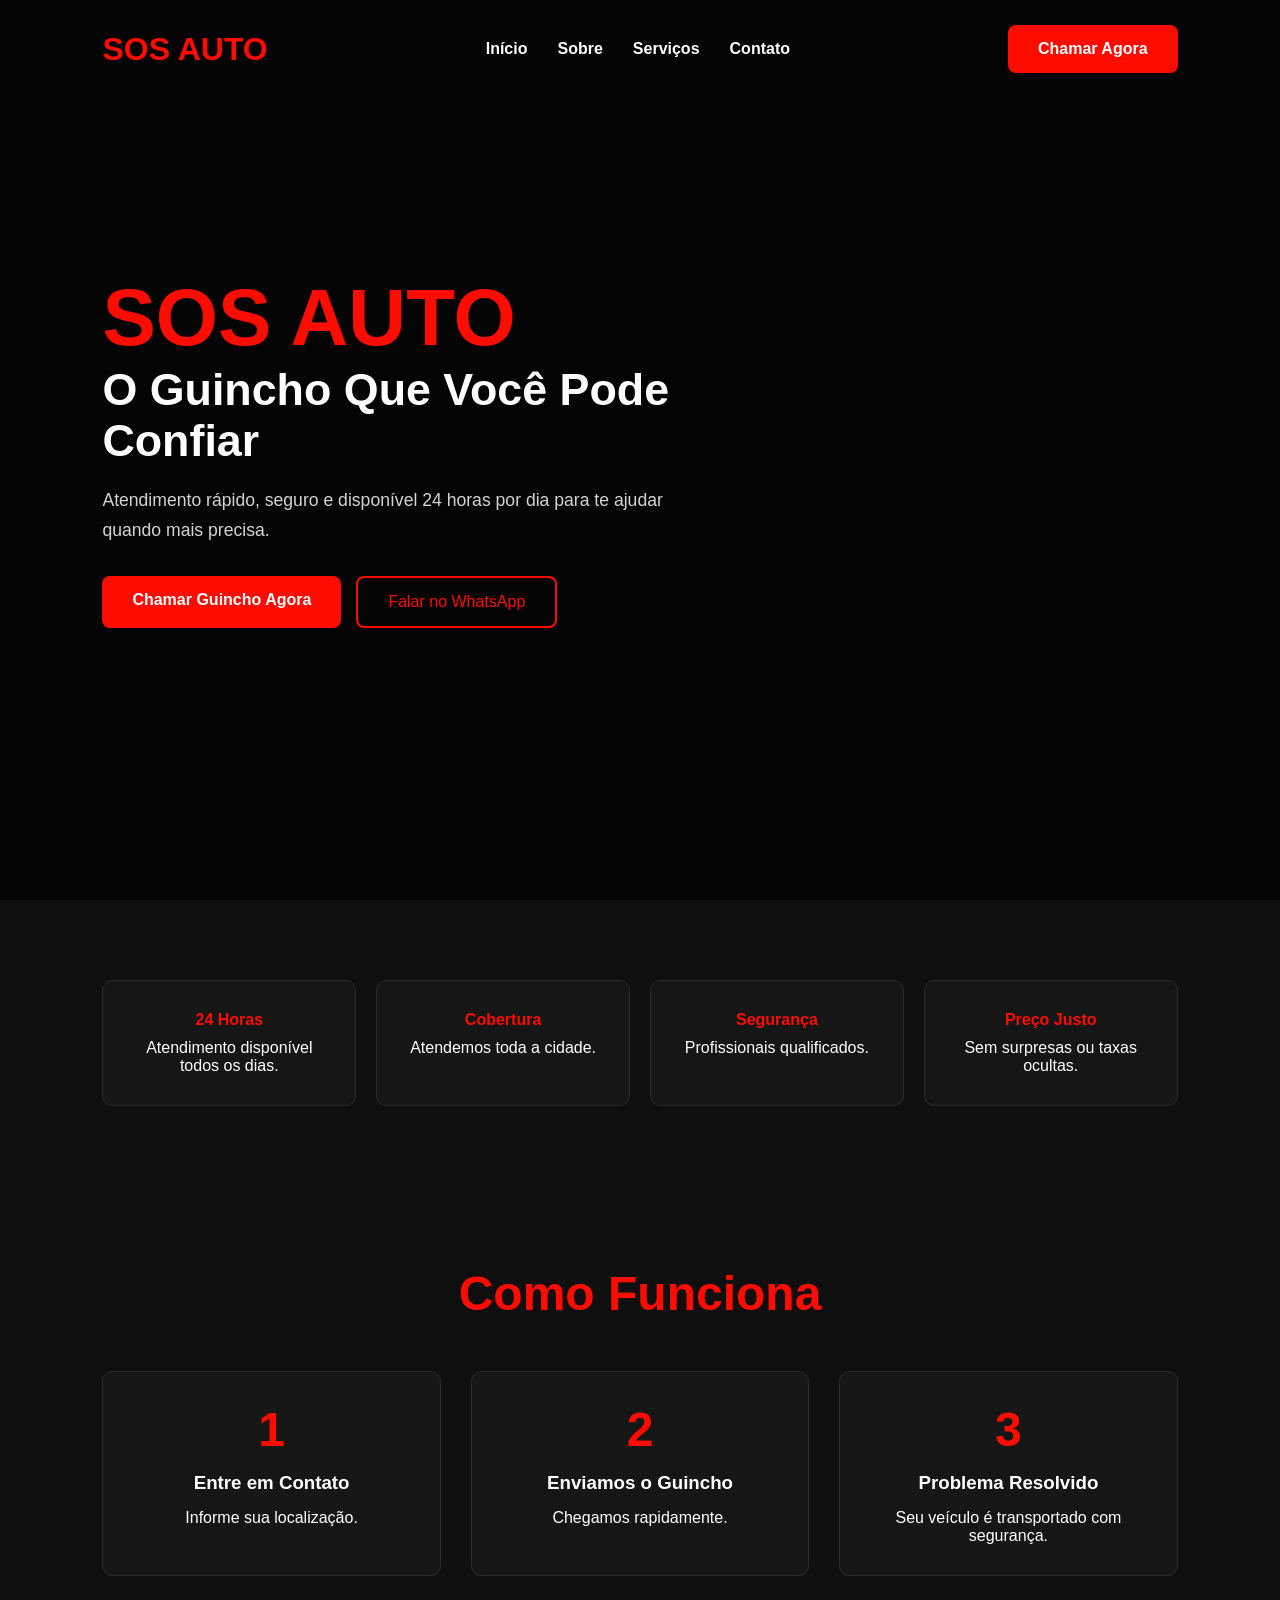
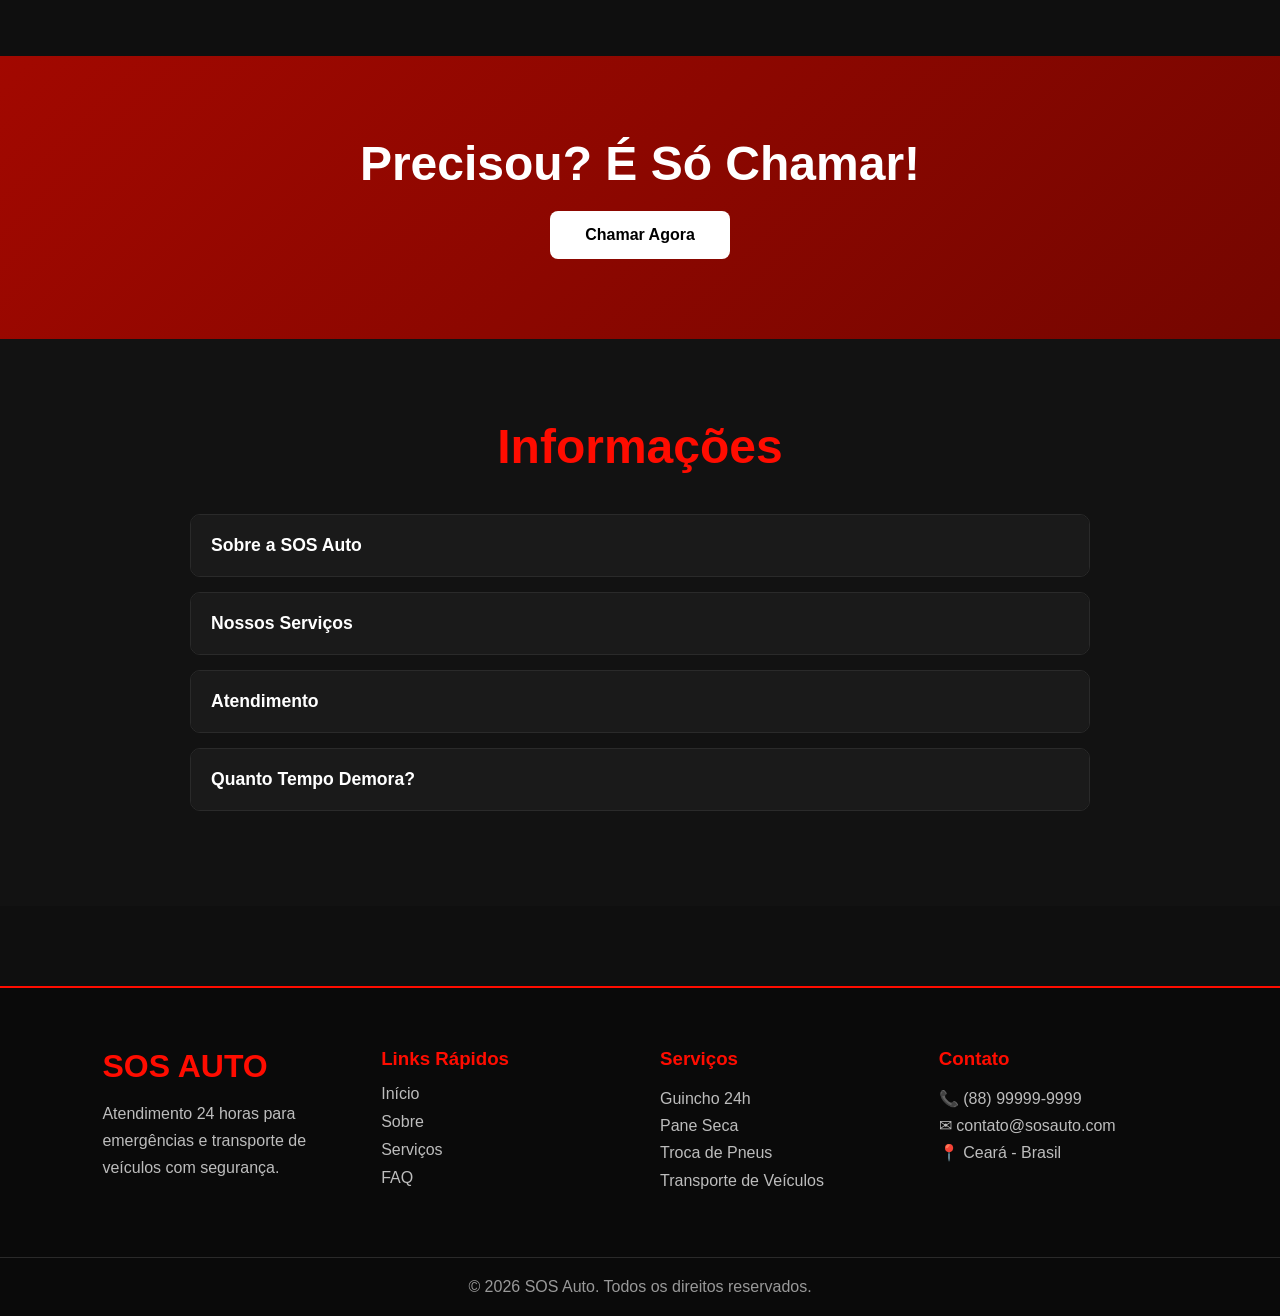
<file: ProjetoAlan/index.html>
<!DOCTYPE html>
<html lang="pt-BR">

<head>
    <meta charset="UTF-8">
    <meta name="viewport" content="width=device-width, initial-scale=1.0">
    <title>SOS Auto</title>
    <link rel="stylesheet" href="src/Styles/index.css">
</head>

<body>

    <header>
        <div class="logo">
            <h1>SOS AUTO</h1>
        </div>

        <nav>
            <a href="#">Início</a>
            <a href="#">Sobre</a>
            <a href="#">Serviços</a>
            <a href="#">Contato</a>
        </nav>

        <a href="../ProjetoAlan/src/navigation/TeladeLogin.html" class="btn-primary">
            Chamar Agora
        </a>
    </header>

    <section class="hero">
        <div class="overlay"></div>

        <div class="content">
            <h2>SOS AUTO</h2>
            <h3>O Guincho Que Você Pode Confiar</h3>

            <p>
                Atendimento rápido, seguro e disponível 24 horas
                por dia para te ajudar quando mais precisa.
            </p>

            <div class="buttons">
                <a href="../ProjetoAlan/src/navigation/TeladeLogin.html" class="btn-primary">
                    Chamar Guincho Agora
                </a>

                <a href="#" class="btn-secondary">
                    Falar no WhatsApp
                </a>
            </div>
        </div>
    </section>

    <section class="benefits">

        <div class="card">
            <h4>24 Horas</h4>
            <p>Atendimento disponível todos os dias.</p>
        </div>

        <div class="card">
            <h4>Cobertura</h4>
            <p>Atendemos toda a cidade.</p>
        </div>

        <div class="card">
            <h4>Segurança</h4>
            <p>Profissionais qualificados.</p>
        </div>

        <div class="card">
            <h4>Preço Justo</h4>
            <p>Sem surpresas ou taxas ocultas.</p>
        </div>

    </section>

    <section class="how">

        <h2>Como Funciona</h2>

        <div class="steps">

            <div class="step">
                <span>1</span>
                <h3>Entre em Contato</h3>
                <p>Informe sua localização.</p>
            </div>

            <div class="step">
                <span>2</span>
                <h3>Enviamos o Guincho</h3>
                <p>Chegamos rapidamente.</p>
            </div>

            <div class="step">
                <span>3</span>
                <h3>Problema Resolvido</h3>
                <p>Seu veículo é transportado com segurança.</p>
            </div>

        </div>

    </section>

    <section class="cta">
        <h2>Precisou? É Só Chamar!</h2>
        <a href="../ProjetoAlan/src/navigation/TeladeLogin.html" class="btn-primary">
            Chamar Agora
        </a>
        
    </section>
    <section class="accordion-section">

        <h2>Informações</h2>

        <div class="accordion">

            <div class="accordion-item">
                <button class="accordion-header">
                    Sobre a SOS Auto
                </button>

                <div class="accordion-content">
                    <p>
                        A SOS Auto oferece serviços de guincho
                        24 horas com rapidez, segurança e
                        atendimento especializado.
                    </p>
                </div>
            </div>

            <div class="accordion-item">
                <button class="accordion-header">
                    Nossos Serviços
                </button>

                <div class="accordion-content">
                    <p>
                        Guincho leve, transporte de veículos,
                        troca de pneus, auxílio em pane seca
                        e suporte emergencial.
                    </p>
                </div>
            </div>

            <div class="accordion-item">
                <button class="accordion-header">
                    Atendimento
                </button>

                <div class="accordion-content">
                    <p>
                        Funcionamos 24 horas por dia,
                        7 dias por semana, inclusive
                        feriados.
                    </p>
                </div>
            </div>

            <div class="accordion-item">
                <button class="accordion-header">
                    Quanto Tempo Demora?
                </button>

                <div class="accordion-content">
                    <p>
                        O tempo médio depende da região,
                        mas buscamos chegar o mais rápido
                        possível após a solicitação.
                    </p>
                </div>
            </div>

        </div>


    </section>
    <footer id="contato">

        <div class="footer-container">

            <div class="footer-logo">
                <h2>SOS AUTO</h2>
                <p>
                    Atendimento 24 horas para emergências
                    e transporte de veículos com segurança.
                </p>
            </div>

            <div class="footer-links">
                <h3>Links Rápidos</h3>

                <a href="#inicio">Início</a>
                <a href="#sobre">Sobre</a>
                <a href="#servicos">Serviços</a>
                <a href="#faq">FAQ</a>
            </div>

            <div class="footer-services">
                <h3>Serviços</h3>

                <p>Guincho 24h</p>
                <p>Pane Seca</p>
                <p>Troca de Pneus</p>
                <p>Transporte de Veículos</p>
            </div>

            <div class="footer-contact">
                <h3>Contato</h3>

                <p>📞 (88) 99999-9999</p>
                <p>✉ contato@sosauto.com</p>
                <p>📍 Ceará - Brasil</p>
            </div>

        </div>

        <div class="footer-bottom">
            <p>
                © 2026 SOS Auto. Todos os direitos reservados.
            </p>
        </div>

    </footer>
    <script defer src="src/JS/index.js"></script>

</body>

</html>
</file>
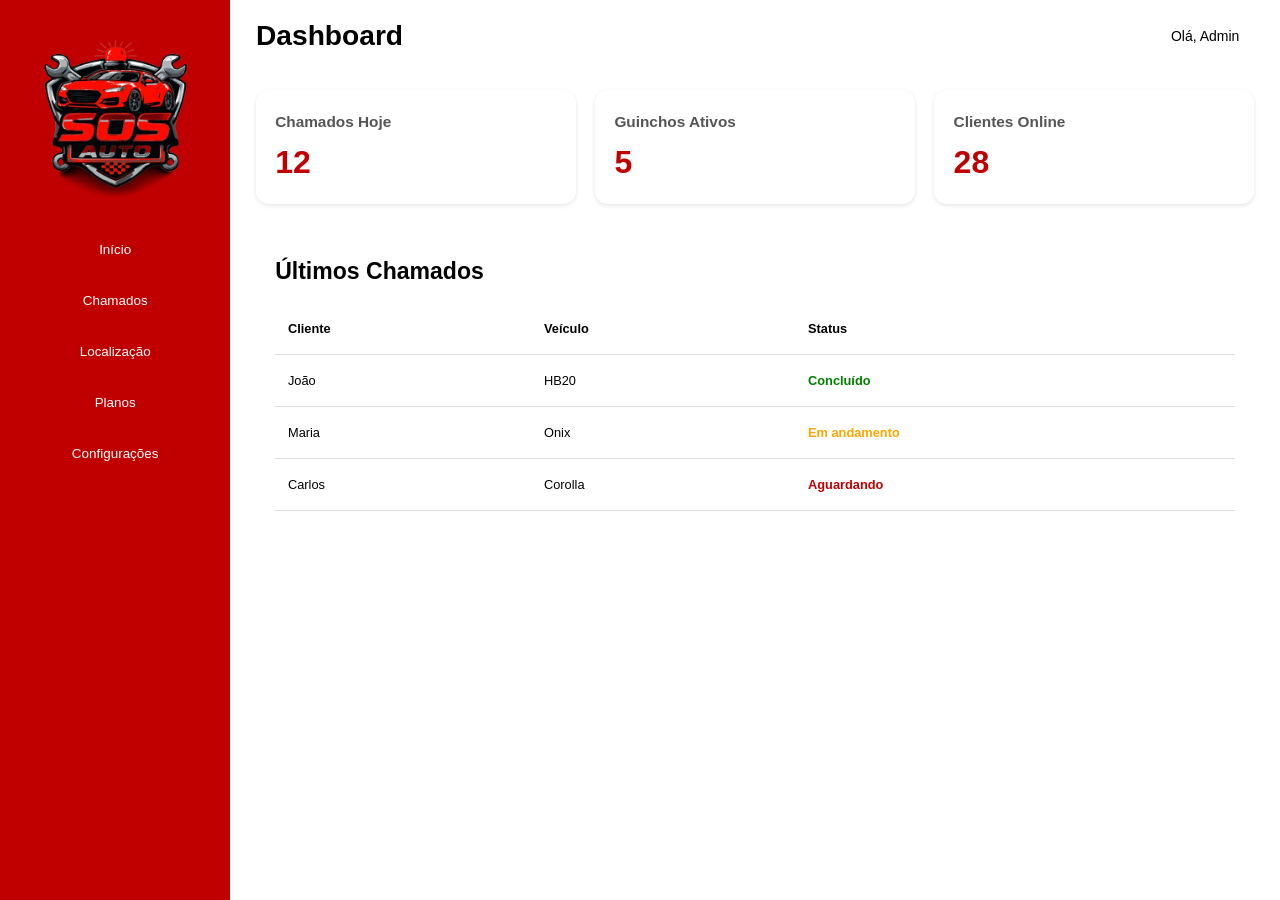
<file: ProjetoAlan/src/navigation/Dashboard.html>
<!DOCTYPE html>
<html lang="pt-BR">

<head>
  <meta charset="UTF-8" />
  <meta name="viewport" content="width=device-width, initial-scale=1.0" />
  <title>SOS Auto Dashboard</title>
  <link rel="stylesheet" href="../Styles/Dashboard.css">
</head>

<button class="menuHamburguer" onclick="menuHamburguer()">
  ☰
</button>

<body>

  <div class="barraLateral">
    <img src="../img/1000274377_2__Traced_-removebg-preview.png" alt="Logo SOS Auto" class="logo" />

    <section>
        <button id="inicioBtn">Início</button>
        <button id="chamadosBtn">Chamados</button>
        <button>Localização</button>
        <button>Planos</button>
        <button id="configuracoesBtn">Configurações</button>
    </section>
  </div>

  <main class="Cabecalho">

    <div class="Dashboard">
      <h1>Dashboard</h1>

      <div class="Usuario">
        <span>Olá, Admin</span>
      </div>
    </div>

    <div class="cards">

      <div class="card">
        <h3>Chamados Hoje</h3>
        <p id="chamadosHoje">12</p>
      </div>

      <div class="card">
        <h3>Guinchos Ativos</h3>
        <p>5</p>
      </div>

      <div class="card">
        <h3>Clientes Online</h3>
        <p>28</p>
      </div>

    </div>

    <main class="areaTabela">

      <h2>Últimos Chamados</h2>

      <table>
        <tr> 
          <th>Cliente</th> <!-- texto em negrito -->
          <th>Veículo</th>
          <th>Status</th>
        </tr>

        <tr>
          <td>João</td> <!-- texto para os dados -->
          <td>HB20</td>
          <td class="Verde">Concluído</td>
        </tr>

        <tr>
          <td>Maria</td>
          <td>Onix</td>
          <td class="Amarelo">Em andamento</td>
        </tr>

        <tr>
          <td>Carlos</td>
          <td>Corolla</td>
          <td class="Vermelho">Aguardando</td>
        </tr>
      </table>
    </main>
  </main>

  <script src="../JS/Dashboard.js"></script>
</body>

</html>
</file>
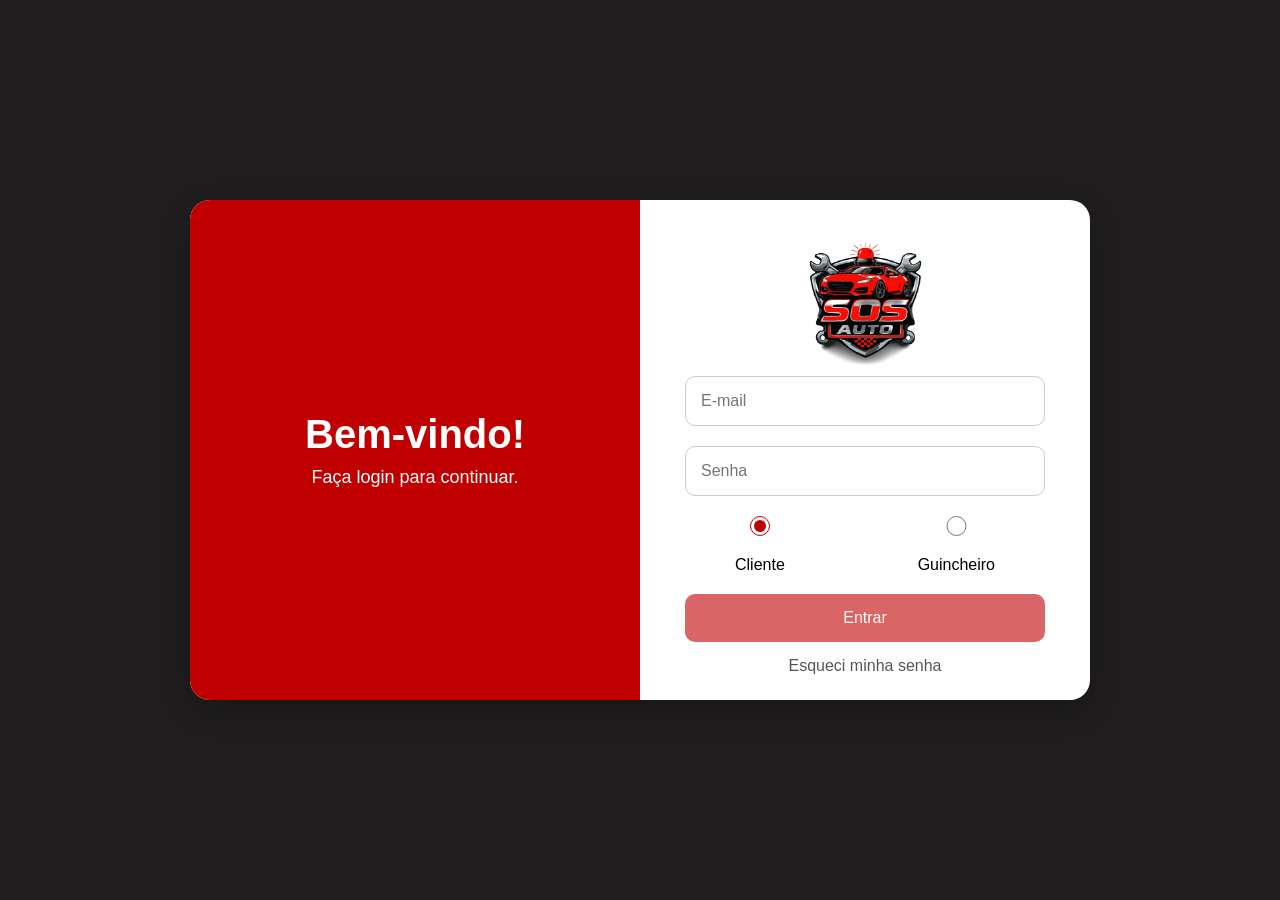
<file: ProjetoAlan/src/navigation/TeladeLogin.html>
<!DOCTYPE html>
<html lang="pt-BR">

<head>
    <meta charset="UTF-8">
    <meta name="viewport" content="width=device-width, initial-scale=1.0">
    <link rel="stylesheet" href="../Styles/TeladeLogin.css">
    <title>Tela de Login</title>
</head>

<body>

    <header class="container">

        <div class="Esquerda">
            <h1>Bem-vindo!</h1>
            <p>Faça login para continuar.</p>
        </div>

        <div class="Direita">
            <main class="parteLogin">
                <section class="Logo">
                    <img src="../img/1000274377_2__Traced_-removebg-preview.png" alt="Ícone de Login">
                </section>
                <input type="email" class="email" placeholder="E-mail" required>
                <input type="password" class="password" placeholder="Senha" required>

                <section class="clienteEmpresa">
                    <label>
                        <input type="radio" name="tipoUsuario" value="Cliente" class="radioButton" checked>
                        Cliente
                    </label>
                    <label>
                        <input type="radio" name="tipoUsuario" value="Guincheiro" class="radioButton">
                        Guincheiro
                    </label>

                </section>
                <button type="submit" class="loginButton" onclick="login()">Entrar</button>
                <a href="#">Esqueci minha senha</a>

            </main>
        </div>
    </header>
    <div id="toast"></div>
    <script src="../JS/TeladeLogin.js"></script>
</body>


</html>
</file>
<file: ProjetoAlan/src/Styles/index.css>
* {
    margin: 0;
    padding: 0;
    box-sizing: border-box;
    font-family: Arial, Helvetica, sans-serif;
}

body {
    background: #0F0F0F;
    color: #fff;
}

header {
    position: absolute;
    width: 100%;
    top: 0;
    left: 0;
    z-index: 100;
    padding: 25px 8%;
    display: flex;
    justify-content: space-between;
    align-items: center;
}

.logo h1 {
    font-size: 2rem;
    font-weight: 900;
    color: #FF0C00;
}

nav {
    display: flex;
    gap: 30px;
}

nav a {
    color: #fff;
    text-decoration: none;
    font-weight: 600;
    transition: .3s;
}

nav a:hover {
    color: #FF0C00;
}

.btn-header {
    background: #FF0C00;
    color: #fff;
    text-decoration: none;
    padding: 12px 25px;
    border-radius: 8px;
    font-weight: bold;
    transition: .3s;
}

.btn-header:hover {
    background: #CC0A00;
}

.hero {
    height: 100vh;
    background: url("https://guiacomercio.com.br/images/a-logos/guincho-leve.png") center center/cover no-repeat;
    position: relative;
    display: flex;
    align-items: center;
    padding: 0 8%;
}

.overlay {
    position: absolute;
    inset: 0;
    background: rgba(0, 0, 0, .75);
}

.content {
    position: relative;
    z-index: 2;
    max-width: 600px;
}

.content h2 {
    font-size: 5rem;
    font-weight: 900;
    color: #FF0C00;
}

.content h3 {
    font-size: 2.8rem;
    margin-bottom: 20px;
}

.content p {
    font-size: 1.1rem;
    line-height: 1.7;
    margin-bottom: 30px;
    color: #d4d4d4;
}

.buttons {
    display: flex;
    gap: 15px;
    flex-wrap: wrap;
}

.btn-primary {
    background: #FF0C00;
    color: #fff;
    padding: 15px 30px;
    text-decoration: none;
    border-radius: 8px;
    font-weight: bold;
    transition: .3s;
}

.btn-primary:hover {
    background: #CC0A00;
}

.btn-secondary {
    border: 2px solid #FF0C00;
    color: #FF0C00;
    padding: 15px 30px;
    text-decoration: none;
    border-radius: 8px;
    transition: .3s;
}

.btn-secondary:hover {
    background: #FF0C00;
    color: #fff;
}

.benefits {
    padding: 80px 8%;
    display: grid;
    grid-template-columns: repeat(auto-fit, minmax(250px, 1fr));
    gap: 20px;
}

.card {
    border: 1px solid #2A2A2A;
    background: #161616;
    padding: 30px;
    text-align: center;
    border-radius: 10px;
    transition: .3s;
}

.card:hover {
    transform: translateY(-5px);
    border-color: #FF0C00;
    box-shadow: 0 0 20px rgba(255, 12, 0, .25);
}

.card h4 {
    margin-bottom: 10px;
    color: #FF0C00;
}

.how {
    padding: 80px 8%;
    text-align: center;
}

.how h2 {
    font-size: 3rem;
    margin-bottom: 50px;
    color: #FF0C00;
}

.steps {
    display: grid;
    grid-template-columns: repeat(auto-fit, minmax(250px, 1fr));
    gap: 30px;
}

.step {
    border: 1px solid #2A2A2A;
    background: #161616;
    padding: 30px;
    border-radius: 10px;
    transition: .3s;
}

.step:hover {
    transform: translateY(-5px);
    border-color: #FF0C00;
    box-shadow: 0 0 20px rgba(255, 12, 0, .25);
}

.step span {
    font-size: 3rem;
    font-weight: bold;
    color: #FF0C00;
}

.step h3 {
    margin: 15px 0;
}

.cta {
    padding: 80px 8%;
    text-align: center;
    background: linear-gradient(135deg,
            #a20800,
            #750600);
}

.cta h2 {
    font-size: 3rem;
    margin-bottom: 20px;
}

.cta a {
    display: inline-block;
    background: #fff;
    color: #000000;
    text-decoration: none;
    padding: 15px 35px;
    border-radius: 8px;
    font-weight: bold;
    transition: .3s;
}

.cta a:hover {
    transform: scale(1.05);
}

.accordion-section {
    padding: 80px 8%;
    background: #121212;
}

.accordion-section h2 {
    text-align: center;
    margin-bottom: 40px;
    font-size: 3rem;
    color: #FF0C00;
}

.accordion {
    max-width: 900px;
    margin: auto;
}

.accordion-item {
    margin-bottom: 15px;
    border: 1px solid #2A2A2A;
    border-radius: 10px;
    overflow: hidden;
}

.accordion-header {
    width: 100%;
    padding: 20px;
    background: #1A1A1A;
    color: #fff;
    border: none;
    text-align: left;
    cursor: pointer;
    font-size: 1.1rem;
    font-weight: bold;
    transition: .3s;
}

.accordion-header:hover {
    background: #252525;
    color: #FF0C00;
}

.accordion-content {
    max-height: 0;
    overflow: hidden;
    transition: max-height .4s ease;
    background: #141414;
}

.accordion-content p {
    padding: 20px;
    line-height: 1.7;
    color: #d4d4d4;
}

footer {
    background: #0A0A0A;
    border-top: 2px solid #FF0C00;
    margin-top: 80px;
}

.footer-container {
    padding: 60px 8%;
    display: grid;
    grid-template-columns: repeat(auto-fit, minmax(220px, 1fr));
    gap: 40px;
}

.footer-logo h2 {
    font-size: 2rem;
    margin-bottom: 15px;
    color: #FF0C00;
}

.footer-logo p,
.footer-services p,
.footer-contact p {
    color: #bdbdbd;
    line-height: 1.7;
}

.footer-links {
    display: flex;
    flex-direction: column;
}

.footer-links h3,
.footer-services h3,
.footer-contact h3 {
    margin-bottom: 15px;
    color: #FF0C00;
}

.footer-links a {
    color: #bdbdbd;
    text-decoration: none;
    margin-bottom: 10px;
    transition: .3s;
}

.footer-links a:hover {
    color: #FF0C00;
    padding-left: 5px;
}

.footer-bottom {
    border-top: 1px solid #2A2A2A;
    text-align: center;
    padding: 20px;
    color: #999;
}

@media (max-width: 580px) {


    header {
        padding: 15px 20px;
        justify-content: space-between;
    }

    .logo h1 {
        font-size: 1.6rem;
        line-height: 1;
    }

    nav {
        display: none;
    }

    .btn-header {
        display: none;
    }


    .hero {
        height: auto;
        min-height: 100vh;
        padding: 120px 20px 60px;
        background-position: center;
    }

    .content {
        max-width: 100%;
    }

    .content h2 {
        font-size: 3rem;
        line-height: 1;
        margin-bottom: 10px;
    }

    .content h3 {
        font-size: 1.5rem;
        margin-bottom: 15px;
    }

    .content p {
        font-size: 0.95rem;
        margin-bottom: 25px;
    }

    .buttons {
        flex-direction: column;
        gap: 12px;
    }

    .btn-primary,
    .btn-secondary {
        width: 100%;
        text-align: center;
        padding: 14px;
    }


    .benefits {
        padding: 60px 20px;
        grid-template-columns: 1fr;
    }

    .card {
        padding: 25px;
    }


    .how {
        padding: 60px 20px;
    }

    .how h2 {
        font-size: 2rem;
        margin-bottom: 30px;
    }

    .steps {
        grid-template-columns: 1fr;
        gap: 20px;
    }


    .cta {
        padding: 60px 20px;
    }

    .cta h2 {
        font-size: 2rem;
    }


    .accordion-section {
        padding: 60px 20px;
    }

    .accordion-section h2 {
        font-size: 2rem;
    }


    .footer-container {
        padding: 40px 20px;
        gap: 25px;
        text-align: left;
    }

    .footer-logo h2 {
        font-size: 1.6rem;
    }

    .footer-bottom {
        padding: 15px;
        font-size: 0.8rem;
    }

    footer {
        margin-top: 0;
    }
}
</file>
<file: ProjetoAlan/src/Styles/Dashboard.css>
* {
  margin: 0;
  padding: 0;
  box-sizing: border-box;
  font-family: Arial;
}

body {
  display: flex;
  background: #f4f4f4;
  min-height: 100vh;
  opacity: 1;
  transition: opacity 0.4s ease;
  transform: translateY(0);
}

body.fade-out {
  opacity: 0;
  transform: translateY(-20px);
}

.barraLateral {
  width: 18vw;
  min-width: 180px;
  height: 100vh;
  background: #C00000;
  color: white;
  padding: 2vh 1.5vw;
}

.logo {
  width: 100%;
  height: auto;
  margin-bottom: 1vh;

}

.barraLateral section button:hover {
  transform: scale(1.05) translateY(-5px);
  box-shadow: 0 4px 8px rgba(0, 0, 0, 0.3);
  border-radius: 0.5vw;
}

.barraLateral h2 {
  margin-bottom: 5vh;
  font-size: 2vw;
}

.barraLateral section {
  list-style: none;
  display: flex;
  flex-direction: column;
}

.barraLateral section button {
  transition: all 300ms ease-out;
  padding: 2vh 0;
  cursor: pointer;
  font-size: 1.05vw;
}

.Cabecalho {
  flex: 1;
  padding: 2vh 2vw;
  background: #ffffff;
  
}

.Dashboard {
  display: flex;
  justify-content: space-between;
  align-items: center;
  margin-bottom: 4vh;
}

.Dashboard h1 {
  font-size: 2.2vw;
}

.Usuario {
  background: white;
  padding: 10px 15px;
  border-radius: 10px;
  font-size: 14px;
}

.barraLateral button.ativo {
  background: white;
  color: #C00000;
  font-weight: bold;
  border-radius: 8px;
}

.barraLateral button {
  border: none;
  background: transparent;
  color: white;
}

.cards {
  display: flex;
  gap: 1.5vw;
  margin-bottom: 4vh;
}

.card {
  flex: 1;
  background: white;
  padding: 2.5vh 1.5vw;
  border-radius: 1vw;
  box-shadow: 0 0.2vh 0.5vh rgba(0, 0, 0, 0.1);
}

.card h3 {
  margin-bottom: 1.5vh;
  color: #555;
  font-size: 1.2vw;
}

.card p {
  font-size: 2.5vw;
  font-weight: bold;
  color: #C00000;
}



.areaTabela {
  background: white;
  padding: 2vh 1.5vw;
  border-radius: 1vw;
}

.areaTabela h2 {
  margin-bottom: 2vh;
  font-size: 1.8vw;
}

table {
  width: 100%;
  border-collapse: collapse;
}

th,
td {
  padding: 2vh 1vw;
  text-align: left;
  border-bottom: 0.1vh solid #ddd;
  font-size: 1vw;
}



.Verde {
  color: green;
  font-weight: bold;
}

.Amarelo {
  color: orange;
  font-weight: bold;
}

.Vermelho {
  color: #C00000;
  font-weight: bold;
}

.menuHamburguer {
  display: none;
}



@media (max-width: 770px) {

  body {
    flex-direction: column;
    overflow-x: hidden;
  }

  .menuHamburguer {
    display: block;
    position: fixed;
    top: 15px;
    left: 15px;
    z-index: 1001; /*garante que o botão do menu fique sempre por cima da tabela*/
    background: #C00000;
    color: white;
    border: none;
    border-radius: 8px;
    font-size: 28px;
    padding: 8px 15px;
    cursor: pointer;
  }

  .barraLateral {
    position: fixed;
    top: 0;
    left: -100%; /* inicia fora da tela, para poder deslizar para dentro quando o menu for aberto */
    width: 260px;
    height: 100vh;
    transition: 0.3s;
    z-index: 1000;
    padding-top: 80px;
  }

  .barraLateral.abrir /* quando a classe "abrir" for adicionada, o menu desliza para dentro da tela */ {
    left: 0;
  }

  .logo {
    width: 170px;
    display: block;
    margin: 0 auto 20px auto;
  }

  .barraLateral section button {
    width: 100%;
    font-size: 16px;
    padding: 15px;
  }

  .Cabecalho {
    width: 100%;
    padding: 70px 15px 15px;
    overflow-x: hidden;
  }

  .Dashboard {
    display: flex;
    justify-content: space-between;
    align-items: center;
    margin-bottom: 25px;
  }

  .Dashboard h1 {
    font-size: 28px;
  }

  .Usuario {
    font-size: 14px;
  }

  .cards {
    display: grid;
    grid-template-columns: 1fr 1fr; /*duas colunas de largura igual*/
    gap: 12px; /*espaçamento entre os cards*/
    margin-bottom: 25px;
  }

  .card {
    padding: 18px;
    border-radius: 12px;
  }

  .card h3 {
    font-size: 16px;
    margin-bottom: 10px;
  }

  .card p {
    font-size: 30px;
  }

  .areaTabela {
    overflow-x: auto;
    padding: 15px;
  }

  .areaTabela h2 {
    font-size: 20px;
    margin-bottom: 15px;
  }

  table {
    width: 100%;
    min-width: 450px;
  }

  th, td {
    padding: 12px 8px;
    font-size: 14px;
    white-space: nowrap; /*garante que o texto não quebre em várias linhas, deixando a tela legível em telas pequenas*/
    text-align: center;
  }
}
</file>
<file: ProjetoAlan/src/Styles/TeladeLogin.css>
* {
    margin: 0;
    padding: 0;
    box-sizing: border-box;
    font-family: Arial, Helvetica, sans-serif;
}

body {
    height: 100vh;
    display: flex;
    justify-content: center;
    align-items: center;
    background: #1f1d1d;
}

.container {
    width: 900px;
    height: 500px;
    display: flex;
    border-radius: 20px;
    overflow: hidden; /* tudo que ultrapassar o container, não aparecerá */
    box-shadow: 0 10px 30px rgba(0, 0, 0, 0.2);
    background: white;
}

.Logo {
    width: 100%;
    height: 30%;
    display: flex;
    justify-content: center;
    align-items: center;
}

img {
    width: 150px;
}


.Esquerda {
    width: 50%;
    background: #C00000;
    color: white;
    display: flex;
    flex-direction: column;
    justify-content: center;
    align-items: center;
    padding: 40px;
}

.Esquerda h1 {
    font-size: 40px;
    margin-bottom: 10px;
}

.Esquerda p {
    font-size: 18px;
}

.Direita {
    width: 50%;
    display: flex;
    justify-content: center;
    align-items: center;
}

.parteLogin {
    width: 80%;
    display: flex;
    flex-direction: column;
}

.parteLogin h2 {
    margin-bottom: 30px;
    font-size: 32px;
    color: #333;
}

.parteLogin input {
    width: 100%;
    padding: 15px;
    margin-bottom: 20px;
    border: 1px solid #ccc;
    border-radius: 10px;
    outline: none;
    font-size: 16px;
}

.parteLogin input:focus { /* quando clicar na caixa de texto, a borda ficará vermelha*/
    border: 1px solid #C00000
}

.parteLogin button {
    padding: 15px;
    border: none;
    border-radius: 10px;
    background: #C00000;
    color: white;
    font-size: 16px;
    cursor: pointer;
    transition: 0.3s;
}

.parteLogin button:hover {
    transform: scale(1.03);
    background: #d90900;
}

.parteLogin a {
    margin-top: 15px;
    text-decoration: none;
    color: #555;
    text-align: center;
}

.parteLogin a:hover {
    color: #ff0c00;
}

.clienteEmpresa {
    display: flex;
    justify-content: space-between;
    margin-bottom: 20px;
    padding-left: 50px;
    padding-right: 50px;
    align-items: center;
}

.clienteEmpresa label {
    display: flex;
    flex-direction: column;
    align-items: center;
    justify-content: center;
}

#toast {
    position: fixed;
    top: 20px;
    right: 20px;
    min-width: 250px;
    max-width: 350px;
    padding: 15px 20px;
    border-radius: 12px;
    color: white;
    font-weight: 600;
    opacity: 0;
    transform: translateX(120%); 
    transition: all 0.3s ease;
    z-index: 9999;
    box-shadow: 0 5px 20px rgba(0, 0, 0, .2);
}

#toast.show {
    opacity: 1;
    transform: translateX(0);
}

.toast-success {
    background: #22c55e;
}

.toast-warning {
    background: #eab308;
}

.toast-error {
    background: #ef4444;
}

.radioButton {
    width: 20px;
    height: 20px;
    accent-color: #C00000;
}


@media (max-width: 581px) {
    .container {
        width: 100%;
        height: 100vh;
        flex-direction: column;
        overflow: hidden;

    }

    .Esquerda {
        width: 100%;
        height: 20%;
    }

    .Direita {
        width: 100%;
        height: 50%;
    }

    .parteLogin {
        width: 90%;
    }

    .Logo {
        width: 120px;
        position: relative;
        top: 480px;
        margin-left: auto;
        margin-right: auto;
    }

    .parteLogin {
        position: relative;
        top: -120px;
    }

    #toast {
        top: 15px;
        left: 50%;
        right: auto;

        width: calc(100% - 30px);
        max-width: 400px;

        font-size: 14px;
        text-align: center;

        transform: translateX(-50%) translateY(-20px);
    }

    #toast.show {
        transform: translateX(-50%) translateY(0);
    }
}
</file>
